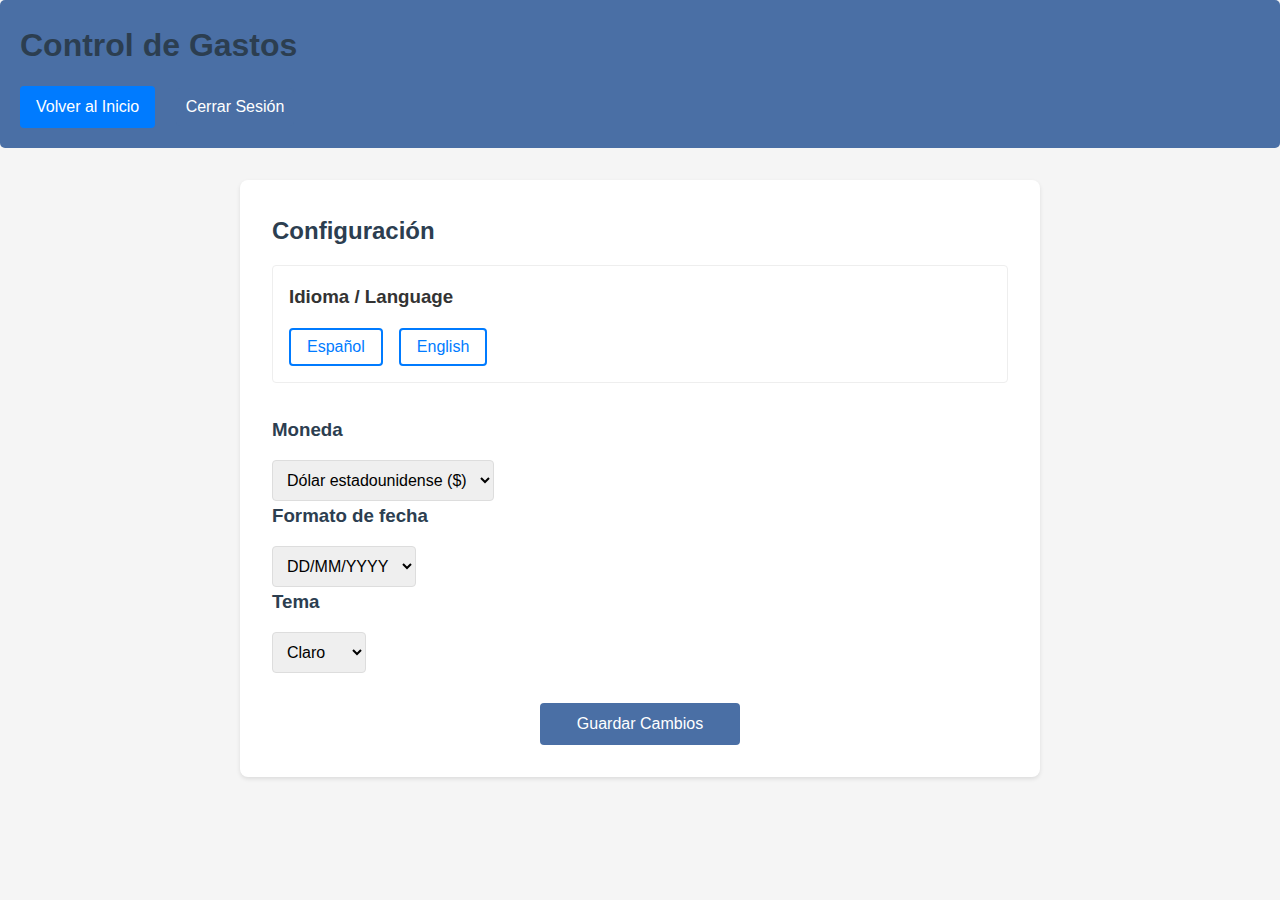
<file: config.html>
<!DOCTYPE html>
<html lang="es">
<head>
    <meta charset="UTF-8">
    <meta name="viewport" content="width=device-width, initial-scale=1.0">
    <title data-translate="configTitle">Configuración</title>
    <link rel="stylesheet" href="styles.css">
</head>
<body>
    <header>
        <nav>
            <h1 data-translate="appTitle">Control de Gastos</h1>
            <div class="menu">
                <a href="app.html" class="btn-volver" data-translate="backToHome">Volver al Inicio</a>
                <button id="btnCerrarSesion" data-translate="logoutBtn">Cerrar Sesión</button>
            </div>
        </nav>
    </header>

    <main>
        <section class="seccion-configuracion">
            <h2 data-translate="configTitle">Configuración</h2>
            
            <div class="config-group">
                <h3 data-translate="languageTitle">Idioma / Language</h3>
                <div class="language-buttons">
                    <button onclick="changeLanguage('es')" class="lang-btn">Español</button>
                    <button onclick="changeLanguage('en')" class="lang-btn">English</button>
                </div>
            </div>

            <div class="config-item">
                <h3>Moneda</h3>
                <select id="moneda-select">
                    <option value="USD">Dólar estadounidense ($)</option>
                    <option value="EUR">Euro (€)</option>
                    <option value="MXN">Peso mexicano ($)</option>
                    <option value="COP">Peso colombiano ($)</option>
                    <option value="ARS">Peso argentino ($)</option>
                    <option value="CLP">Peso chileno ($)</option>
                    <option value="PEN">Sol peruano (S/)</option>
                    <option value="BRL">Real brasileño (R$)</option>
                    <option value="GBP">Libra esterlina (£)</option>
                    <option value="JPY">Yen japonés (¥)</option>
                    <option value="DOP">Peso dominicano (RD$)</option>
                </select>
            </div>

            <div class="config-item">
                <h3>Formato de fecha</h3>
                <select id="formato-fecha-select">
                    <option value="DD/MM/YYYY">DD/MM/YYYY</option>
                    <option value="MM/DD/YYYY">MM/DD/YYYY</option>
                    <option value="YYYY-MM-DD">YYYY-MM-DD</option>
                </select>
            </div>

            <div class="config-item">
                <h3>Tema</h3>
                <select id="tema-select">
                    <option value="claro">Claro</option>
                    <option value="oscuro">Oscuro</option>
                    <option value="azul">Azul</option>
                </select>
            </div>

            <div class="config-actions">
                <button id="guardar-config" class="btn-principal">Guardar Cambios</button>
            </div>
        </section>
    </main>

    <script src="translations.js"></script>
    <script src="firebase-config.js"></script>
    <script src="auth.js"></script>
    <script src="theme.js"></script>
    <script>
        // Cargar el idioma guardado al iniciar
        document.addEventListener('DOMContentLoaded', () => {
            const savedLanguage = localStorage.getItem('language') || 'es';
            changeLanguage(savedLanguage);
            
            // Cargar el tema guardado
            const temaGuardado = localStorage.getItem('tema') || 'claro';
            const temaSelect = document.getElementById('tema-select');
            if (temaSelect) {
                temaSelect.value = temaGuardado;
                
                // Añadir evento para cambiar el tema al seleccionar una opción
                temaSelect.addEventListener('change', () => {
                    const nuevoTema = temaSelect.value;
                    aplicarTema(nuevoTema);
                    localStorage.setItem('tema', nuevoTema);
                });
            }
        });
    </script>
</body>
</html>
</file>
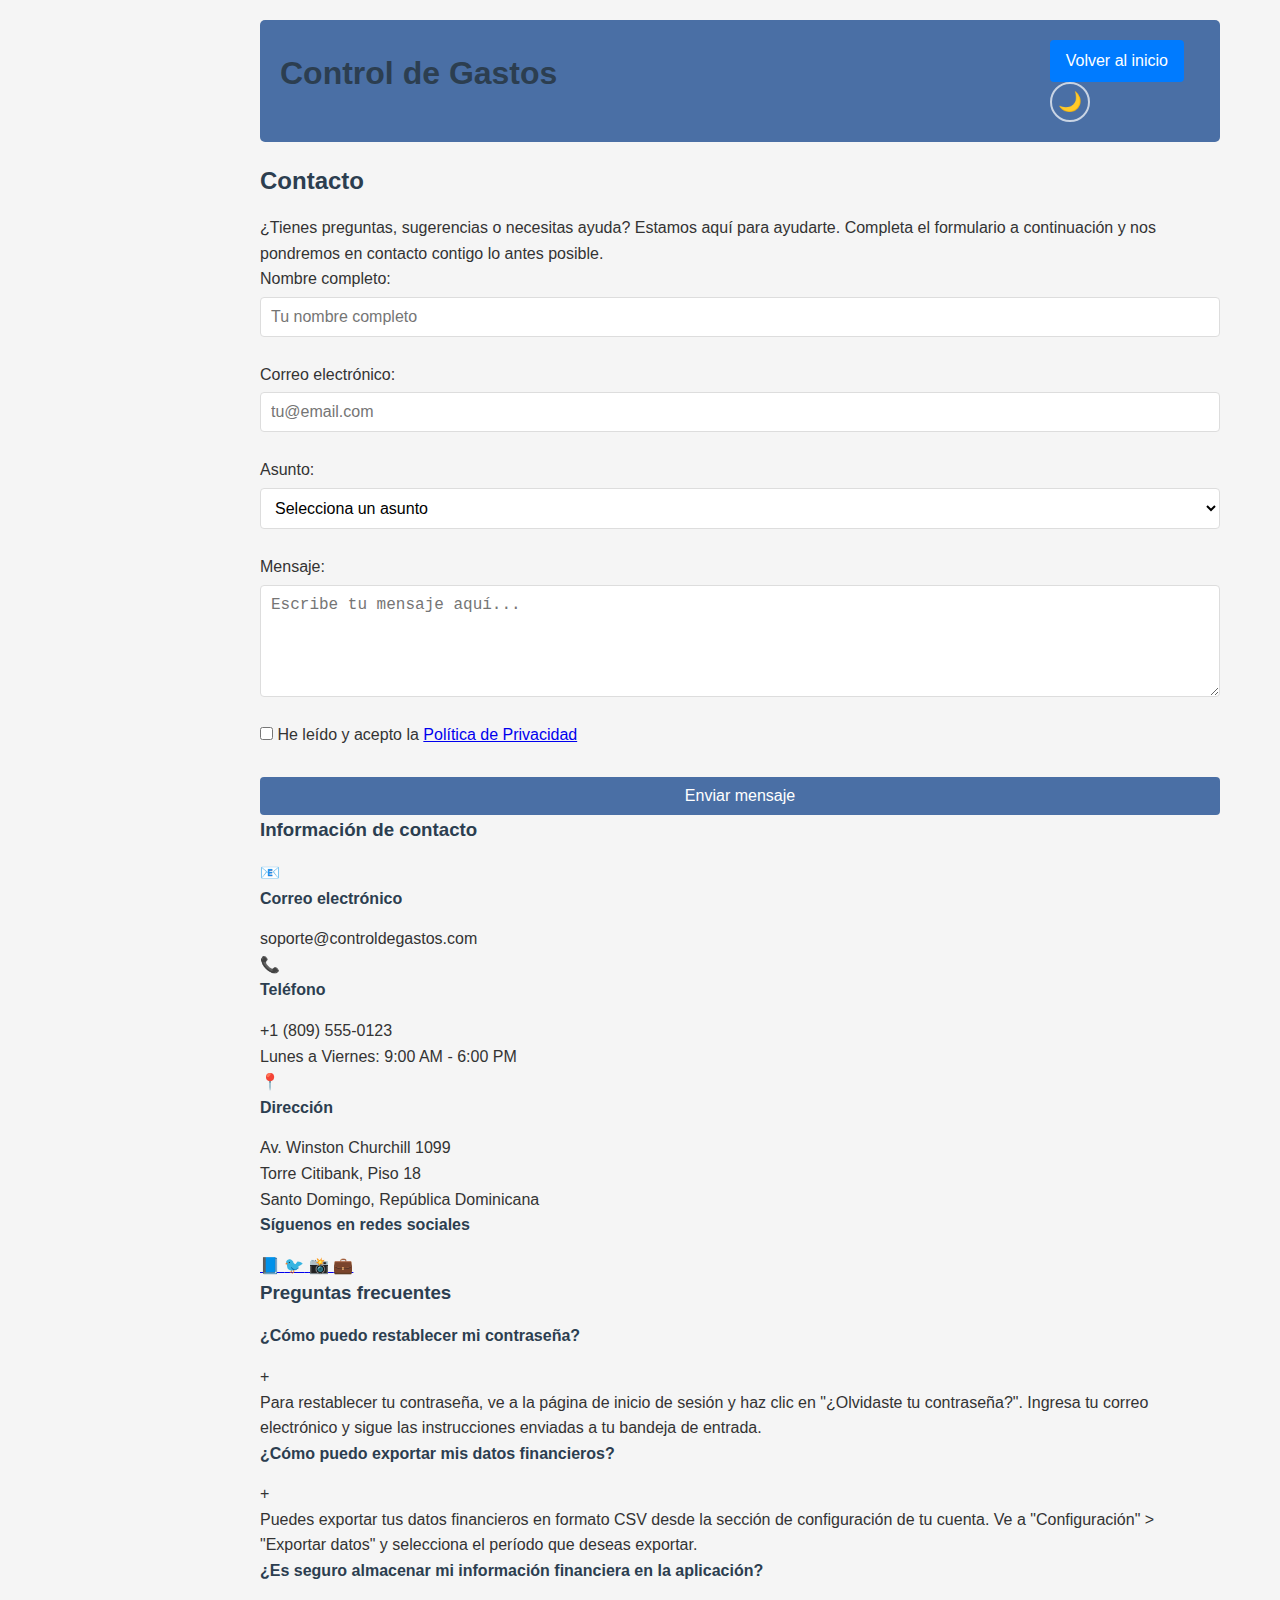
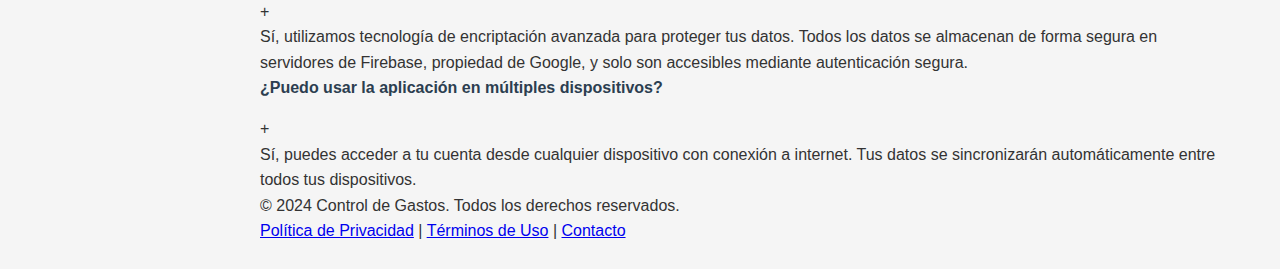
<file: contact.html>
<!DOCTYPE html>
<html lang="es">
<head>
    <meta charset="UTF-8">
    <meta name="viewport" content="width=device-width, initial-scale=1.0">
    
    <!-- Metadatos para SEO -->
    <title>Contacto - Control de Gastos</title>
    <meta name="description" content="Página de contacto de Control de Gastos. Ponte en contacto con nuestro equipo para consultas, sugerencias o soporte técnico.">
    <meta name="keywords" content="contacto, control de gastos, soporte, ayuda, consultas, sugerencias">
    <meta name="author" content="Control de Gastos">
    <meta name="robots" content="index, follow">
    
    <!-- Metadatos para redes sociales (Open Graph) -->
    <meta property="og:title" content="Contacto - Control de Gastos">
    <meta property="og:description" content="Página de contacto de Control de Gastos. Ponte en contacto con nuestro equipo para consultas, sugerencias o soporte técnico.">
    <meta property="og:image" content="https://tudominio.com/images/control-gastos-preview.jpg">
    <meta property="og:url" content="https://tudominio.com/contact.html">
    <meta property="og:type" content="website">
    
    <!-- Favicon -->
    <link rel="icon" href="favicon.ico" type="image/x-icon">
    <link rel="apple-touch-icon" href="apple-touch-icon.png">
    
    <!-- Canonical URL -->
    <link rel="canonical" href="https://tudominio.com/contact.html">
    
    <!-- Estilos -->
    <link rel="stylesheet" href="styles.css">
    
    <!-- Schema.org markup para Google -->
    <script type="application/ld+json">
    {
      "@context": "https://schema.org",
      "@type": "ContactPage",
      "name": "Contacto - Control de Gastos",
      "description": "Página de contacto de Control de Gastos. Ponte en contacto con nuestro equipo para consultas, sugerencias o soporte técnico.",
      "url": "https://tudominio.com/contact.html",
      "contactPoint": {
        "@type": "ContactPoint",
        "telephone": "+1-809-555-0123",
        "contactType": "customer service",
        "email": "soporte@controldegastos.com",
        "areaServed": "DO",
        "availableLanguage": ["Spanish", "English"]
      }
    }
    </script>
</head>
<body>
    <div class="container">
        <header>
            <h1>Control de Gastos</h1>
            <nav class="main-nav">
                <a href="index.html" class="btn-volver">Volver al inicio</a>
                <button id="btn-cambio-tema" class="btn-tema" title="Cambiar tema">
                    <span class="icono-tema">🌙</span>
                </button>
            </nav>
        </header>
        
        <main class="contenido-contacto">
            <h2>Contacto</h2>
            <p class="descripcion-contacto">¿Tienes preguntas, sugerencias o necesitas ayuda? Estamos aquí para ayudarte. Completa el formulario a continuación y nos pondremos en contacto contigo lo antes posible.</p>
            
            <div class="contacto-container">
                <div class="formulario-contacto">
                    <form id="form-contacto">
                        <div class="input-group">
                            <label for="nombre">Nombre completo:</label>
                            <input type="text" id="nombre" name="nombre" placeholder="Tu nombre completo" required>
                        </div>
                        
                        <div class="input-group">
                            <label for="email">Correo electrónico:</label>
                            <input type="email" id="email" name="email" placeholder="tu@email.com" required>
                        </div>
                        
                        <div class="input-group">
                            <label for="asunto">Asunto:</label>
                            <select id="asunto" name="asunto" required>
                                <option value="">Selecciona un asunto</option>
                                <option value="consulta">Consulta general</option>
                                <option value="soporte">Soporte técnico</option>
                                <option value="sugerencia">Sugerencia</option>
                                <option value="reporte">Reporte de error</option>
                                <option value="privacidad">Política de privacidad</option>
                                <option value="legal">Asuntos legales</option>
                                <option value="otro">Otro</option>
                            </select>
                        </div>
                        
                        <div class="input-group">
                            <label for="mensaje">Mensaje:</label>
                            <textarea id="mensaje" name="mensaje" placeholder="Escribe tu mensaje aquí..." rows="5" required></textarea>
                        </div>
                        
                        <div class="input-group">
                            <label class="checkbox-container">
                                <input type="checkbox" id="privacidad" name="privacidad" required>
                                <span class="checkmark"></span>
                                He leído y acepto la <a href="privacy.html">Política de Privacidad</a>
                            </label>
                        </div>
                        
                        <button type="submit" class="btn-enviar">Enviar mensaje</button>
                    </form>
                </div>
                
                <div class="informacion-contacto">
                    <h3>Información de contacto</h3>
                    <div class="info-item">
                        <span class="icono">📧</span>
                        <div>
                            <h4>Correo electrónico</h4>
                            <p>soporte@controldegastos.com</p>
                        </div>
                    </div>
                    
                    <div class="info-item">
                        <span class="icono">📞</span>
                        <div>
                            <h4>Teléfono</h4>
                            <p>+1 (809) 555-0123</p>
                            <p class="horario">Lunes a Viernes: 9:00 AM - 6:00 PM</p>
                        </div>
                    </div>
                    
                    <div class="info-item">
                        <span class="icono">📍</span>
                        <div>
                            <h4>Dirección</h4>
                            <p>Av. Winston Churchill 1099</p>
                            <p>Torre Citibank, Piso 18</p>
                            <p>Santo Domingo, República Dominicana</p>
                        </div>
                    </div>
                    
                    <div class="redes-sociales">
                        <h4>Síguenos en redes sociales</h4>
                        <div class="iconos-redes">
                            <a href="https://facebook.com/controldegastos" target="_blank" rel="noopener noreferrer" title="Facebook">
                                <span class="icono-redes">📘</span>
                            </a>
                            <a href="https://twitter.com/controldegastos" target="_blank" rel="noopener noreferrer" title="Twitter">
                                <span class="icono-redes">🐦</span>
                            </a>
                            <a href="https://instagram.com/controldegastos" target="_blank" rel="noopener noreferrer" title="Instagram">
                                <span class="icono-redes">📸</span>
                            </a>
                            <a href="https://linkedin.com/company/controldegastos" target="_blank" rel="noopener noreferrer" title="LinkedIn">
                                <span class="icono-redes">💼</span>
                            </a>
                        </div>
                    </div>
                </div>
            </div>
            
            <div class="preguntas-frecuentes">
                <h3>Preguntas frecuentes</h3>
                <div class="acordeon">
                    <div class="acordeon-item">
                        <div class="acordeon-header">
                            <h4>¿Cómo puedo restablecer mi contraseña?</h4>
                            <span class="icono-acordeon">+</span>
                        </div>
                        <div class="acordeon-contenido">
                            <p>Para restablecer tu contraseña, ve a la página de inicio de sesión y haz clic en "¿Olvidaste tu contraseña?". Ingresa tu correo electrónico y sigue las instrucciones enviadas a tu bandeja de entrada.</p>
                        </div>
                    </div>
                    
                    <div class="acordeon-item">
                        <div class="acordeon-header">
                            <h4>¿Cómo puedo exportar mis datos financieros?</h4>
                            <span class="icono-acordeon">+</span>
                        </div>
                        <div class="acordeon-contenido">
                            <p>Puedes exportar tus datos financieros en formato CSV desde la sección de configuración de tu cuenta. Ve a "Configuración" > "Exportar datos" y selecciona el período que deseas exportar.</p>
                        </div>
                    </div>
                    
                    <div class="acordeon-item">
                        <div class="acordeon-header">
                            <h4>¿Es seguro almacenar mi información financiera en la aplicación?</h4>
                            <span class="icono-acordeon">+</span>
                        </div>
                        <div class="acordeon-contenido">
                            <p>Sí, utilizamos tecnología de encriptación avanzada para proteger tus datos. Todos los datos se almacenan de forma segura en servidores de Firebase, propiedad de Google, y solo son accesibles mediante autenticación segura.</p>
                        </div>
                    </div>
                    
                    <div class="acordeon-item">
                        <div class="acordeon-header">
                            <h4>¿Puedo usar la aplicación en múltiples dispositivos?</h4>
                            <span class="icono-acordeon">+</span>
                        </div>
                        <div class="acordeon-contenido">
                            <p>Sí, puedes acceder a tu cuenta desde cualquier dispositivo con conexión a internet. Tus datos se sincronizarán automáticamente entre todos tus dispositivos.</p>
                        </div>
                    </div>
                </div>
            </div>
        </main>
        
        <footer>
            <p>&copy; 2024 Control de Gastos. Todos los derechos reservados.</p>
            <nav class="footer-nav">
                <a href="privacy.html">Política de Privacidad</a> | 
                <a href="terms.html">Términos de Uso</a> | 
                <a href="contact.html">Contacto</a>
            </nav>
        </footer>
    </div>

    <!-- Scripts -->
    <script src="theme.js"></script>
    <script>
        // Script para el acordeón de preguntas frecuentes
        document.addEventListener('DOMContentLoaded', function() {
            const acordeonItems = document.querySelectorAll('.acordeon-item');
            
            acordeonItems.forEach(item => {
                const header = item.querySelector('.acordeon-header');
                
                header.addEventListener('click', () => {
                    const contenido = item.querySelector('.acordeon-contenido');
                    const icono = item.querySelector('.icono-acordeon');
                    
                    // Cerrar todos los demás elementos
                    acordeonItems.forEach(otherItem => {
                        if (otherItem !== item) {
                            otherItem.querySelector('.acordeon-contenido').style.display = 'none';
                            otherItem.querySelector('.icono-acordeon').textContent = '+';
                        }
                    });
                    
                    // Alternar el elemento actual
                    if (contenido.style.display === 'block') {
                        contenido.style.display = 'none';
                        icono.textContent = '+';
                    } else {
                        contenido.style.display = 'block';
                        icono.textContent = '-';
                    }
                });
            });
            
            // Manejar el envío del formulario de contacto
            const formContacto = document.getElementById('form-contacto');
            if (formContacto) {
                formContacto.addEventListener('submit', function(e) {
                    e.preventDefault();
                    
                    // Aquí iría el código para enviar el formulario
                    // Por ahora, solo mostraremos un mensaje de éxito
                    alert('¡Gracias por tu mensaje! Nos pondremos en contacto contigo pronto.');
                    formContacto.reset();
                });
            }
        });
    </script>
</body>
</html>
</file>
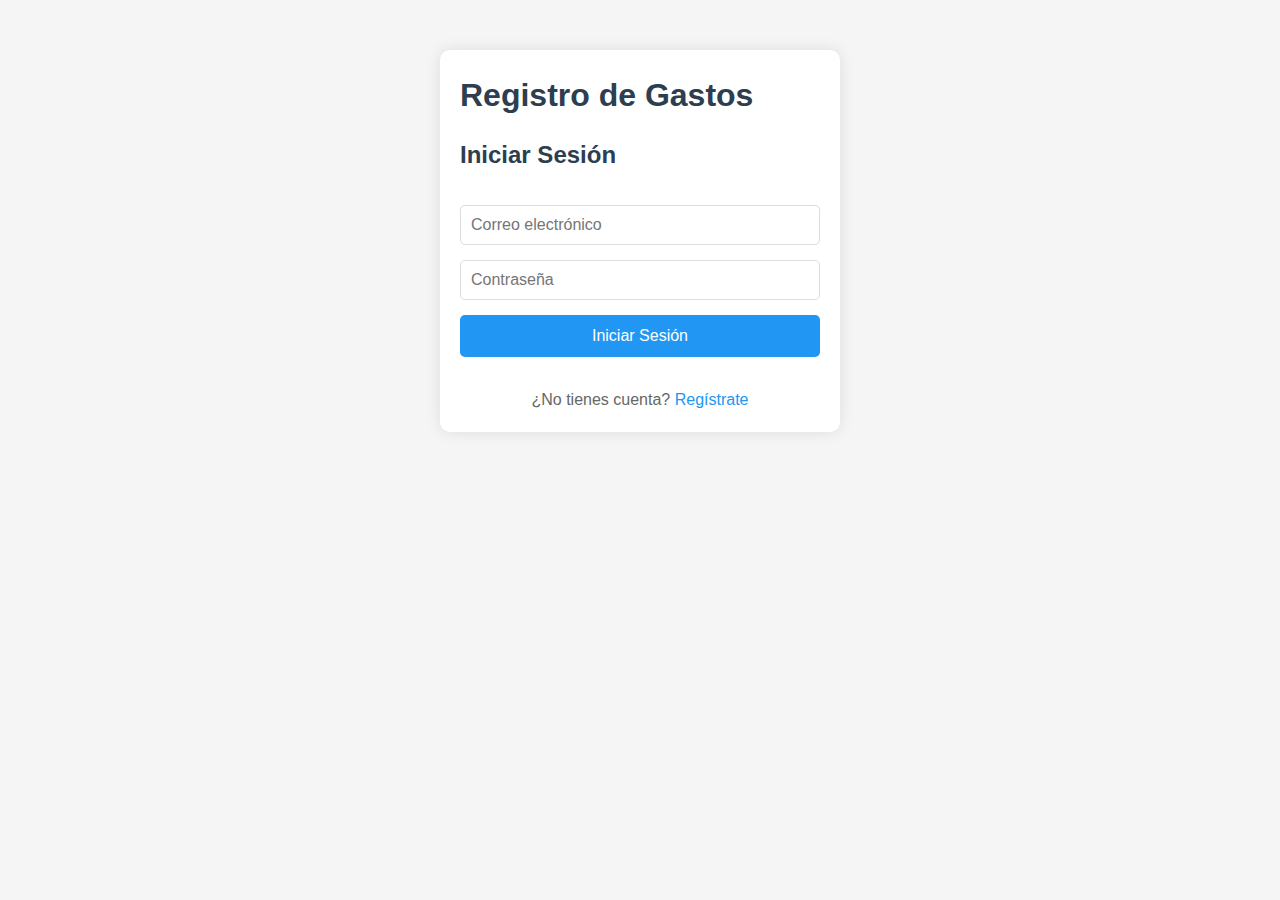
<file: login.html>
<!DOCTYPE html>
<html lang="es">
<head>
    <meta charset="UTF-8">
    <meta name="viewport" content="width=device-width, initial-scale=1.0">
    <title>Login - Registro de Gastos</title>
    <link rel="stylesheet" href="styles.css">
    <style>
        .auth-container {
            max-width: 400px;
            margin: 50px auto;
            padding: 20px;
            background-color: #fff;
            border-radius: 10px;
            box-shadow: 0 0 15px rgba(0, 0, 0, 0.1);
        }

        .auth-form {
            display: flex;
            flex-direction: column;
            gap: 15px;
        }

        .auth-form input {
            padding: 10px;
            border: 1px solid #ddd;
            border-radius: 5px;
            font-size: 1rem;
        }

        .auth-form button {
            padding: 12px;
            background-color: #2196F3;
            color: white;
            border: none;
            border-radius: 5px;
            cursor: pointer;
            font-size: 1rem;
        }

        .auth-form button:hover {
            background-color: #1976D2;
        }

        .toggle-form {
            text-align: center;
            margin-top: 15px;
            color: #666;
        }

        .toggle-form a {
            color: #2196F3;
            text-decoration: none;
            cursor: pointer;
        }

        .toggle-form a:hover {
            text-decoration: underline;
        }

        .error-message {
            color: #f44336;
            text-align: center;
            margin-top: 10px;
            display: none;
        }
    </style>
</head>
<body>
    <div class="auth-container">
        <h1>Registro de Gastos</h1>
        
        <!-- Formulario de Login -->
        <form id="login-form" class="auth-form">
            <h2>Iniciar Sesión</h2>
            <input type="email" id="login-email" placeholder="Correo electrónico" required>
            <input type="password" id="login-password" placeholder="Contraseña" required>
            <button type="submit">Iniciar Sesión</button>
            <div id="login-error" class="error-message"></div>
            <div class="toggle-form">
                ¿No tienes cuenta? <a onclick="toggleForms()">Regístrate</a>
            </div>
        </form>

        <!-- Formulario de Registro -->
        <form id="register-form" class="auth-form" style="display: none;">
            <h2>Registro</h2>
            <input type="text" id="register-name" placeholder="Nombre completo" required>
            <input type="email" id="register-email" placeholder="Correo electrónico" required>
            <input type="password" id="register-password" placeholder="Contraseña" required>
            <input type="password" id="register-confirm-password" placeholder="Confirmar contraseña" required>
            <button type="submit">Registrarse</button>
            <div id="register-error" class="error-message"></div>
            <div class="toggle-form">
                ¿Ya tienes cuenta? <a onclick="toggleForms()">Inicia sesión</a>
            </div>
        </form>
    </div>

    <script>
        // Función para alternar entre formularios
        function toggleForms() {
            const loginForm = document.getElementById('login-form');
            const registerForm = document.getElementById('register-form');
            
            if (loginForm.style.display === 'none') {
                loginForm.style.display = 'flex';
                registerForm.style.display = 'none';
            } else {
                loginForm.style.display = 'none';
                registerForm.style.display = 'flex';
            }
        }

        // Manejar el registro
        document.getElementById('register-form').addEventListener('submit', function(e) {
            e.preventDefault();
            
            const name = document.getElementById('register-name').value;
            const email = document.getElementById('register-email').value;
            const password = document.getElementById('register-password').value;
            const confirmPassword = document.getElementById('register-confirm-password').value;
            const errorDiv = document.getElementById('register-error');

            // Validaciones
            if (password !== confirmPassword) {
                errorDiv.textContent = 'Las contraseñas no coinciden';
                errorDiv.style.display = 'block';
                return;
            }

            // Obtener usuarios existentes
            const users = JSON.parse(localStorage.getItem('users')) || [];

            // Verificar si el email ya existe
            if (users.some(user => user.email === email)) {
                errorDiv.textContent = 'Este correo electrónico ya está registrado';
                errorDiv.style.display = 'block';
                return;
            }

            // Crear nuevo usuario
            const newUser = {
                name,
                email,
                password,
                sueldo: 0,
                gastosFijos: [],
                gastos: []
            };

            // Guardar usuario
            users.push(newUser);
            localStorage.setItem('users', JSON.stringify(users));

            // Guardar usuario actual
            localStorage.setItem('currentUser', JSON.stringify(newUser));

            // Redirigir a la página principal
            window.location.href = 'index.html';
        });

        // Manejar el login
        document.getElementById('login-form').addEventListener('submit', function(e) {
            e.preventDefault();
            
            const email = document.getElementById('login-email').value;
            const password = document.getElementById('login-password').value;
            const errorDiv = document.getElementById('login-error');

            // Obtener usuarios
            const users = JSON.parse(localStorage.getItem('users')) || [];

            // Buscar usuario
            const user = users.find(u => u.email === email && u.password === password);

            if (!user) {
                errorDiv.textContent = 'Correo electrónico o contraseña incorrectos';
                errorDiv.style.display = 'block';
                return;
            }

            // Guardar usuario actual
            localStorage.setItem('currentUser', JSON.stringify(user));

            // Redirigir a la página principal
            window.location.href = 'index.html';
        });
    </script>
</body>
</html>
</file>
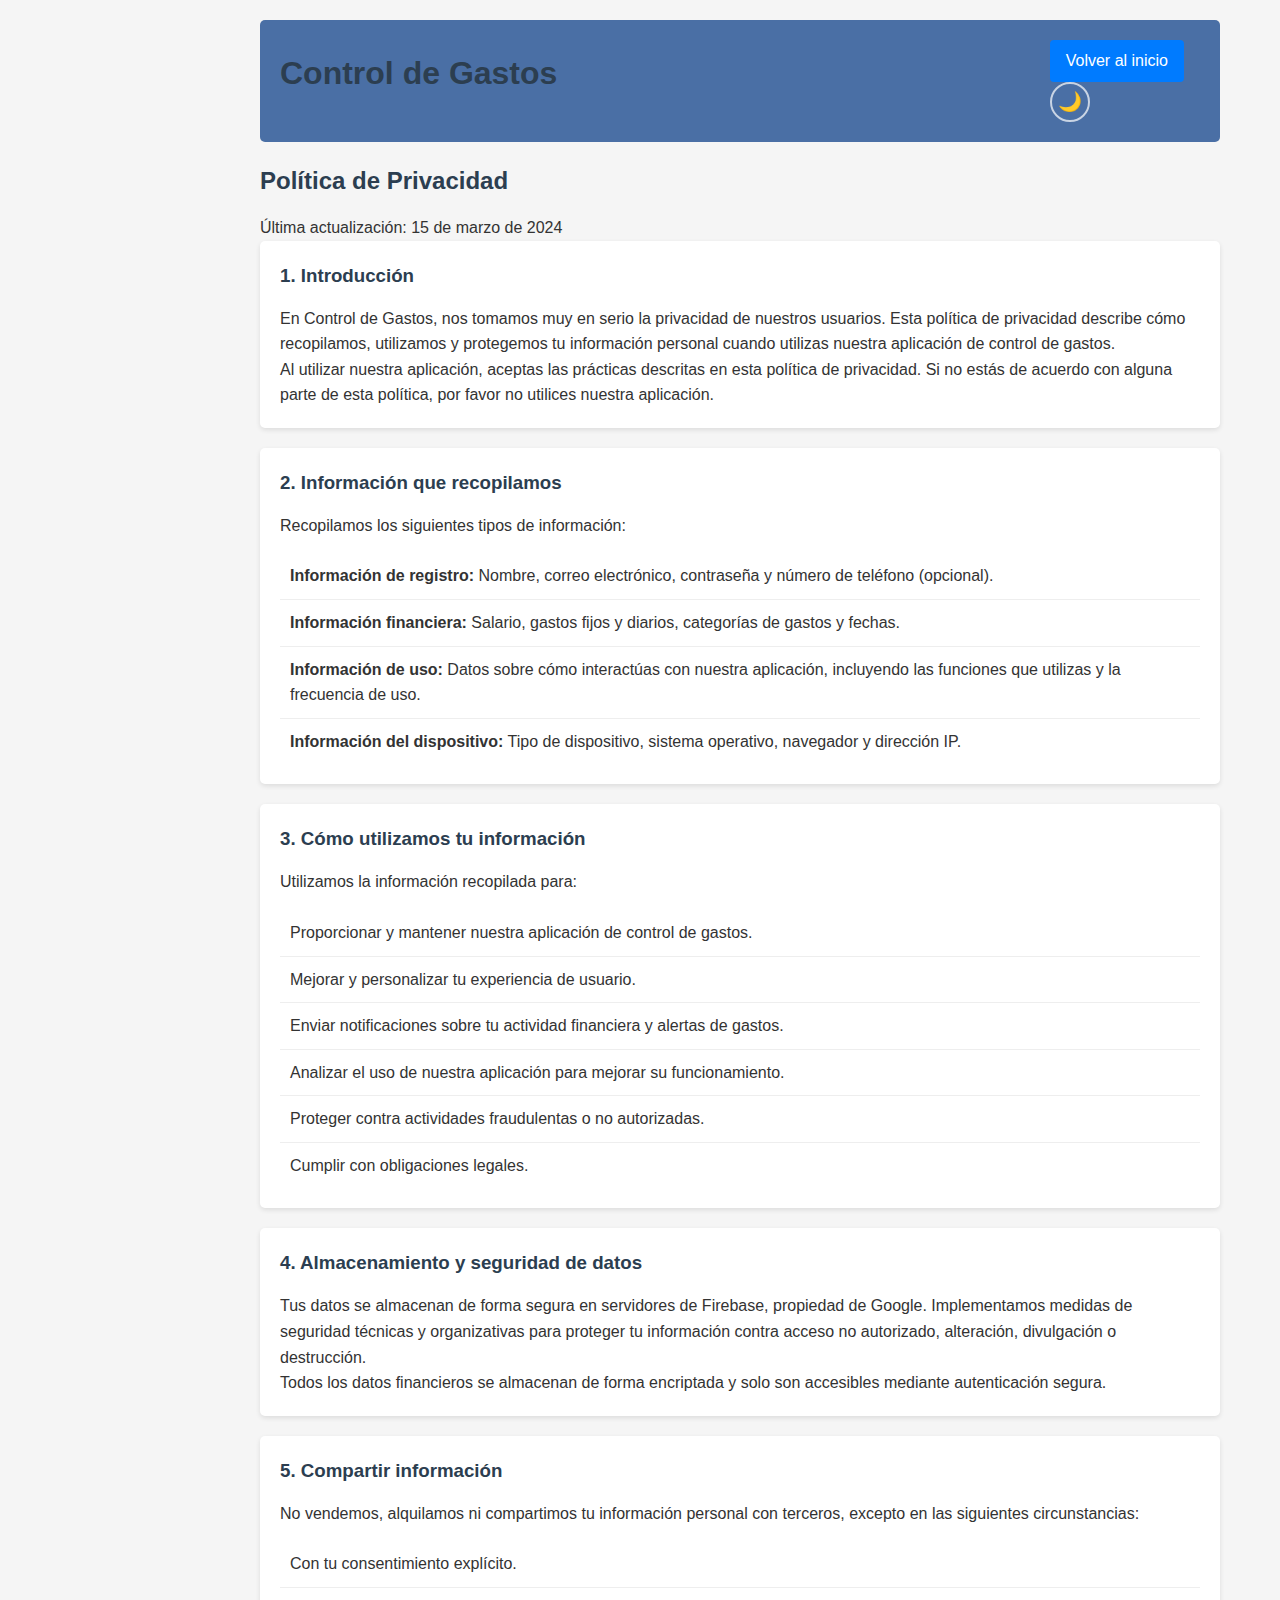
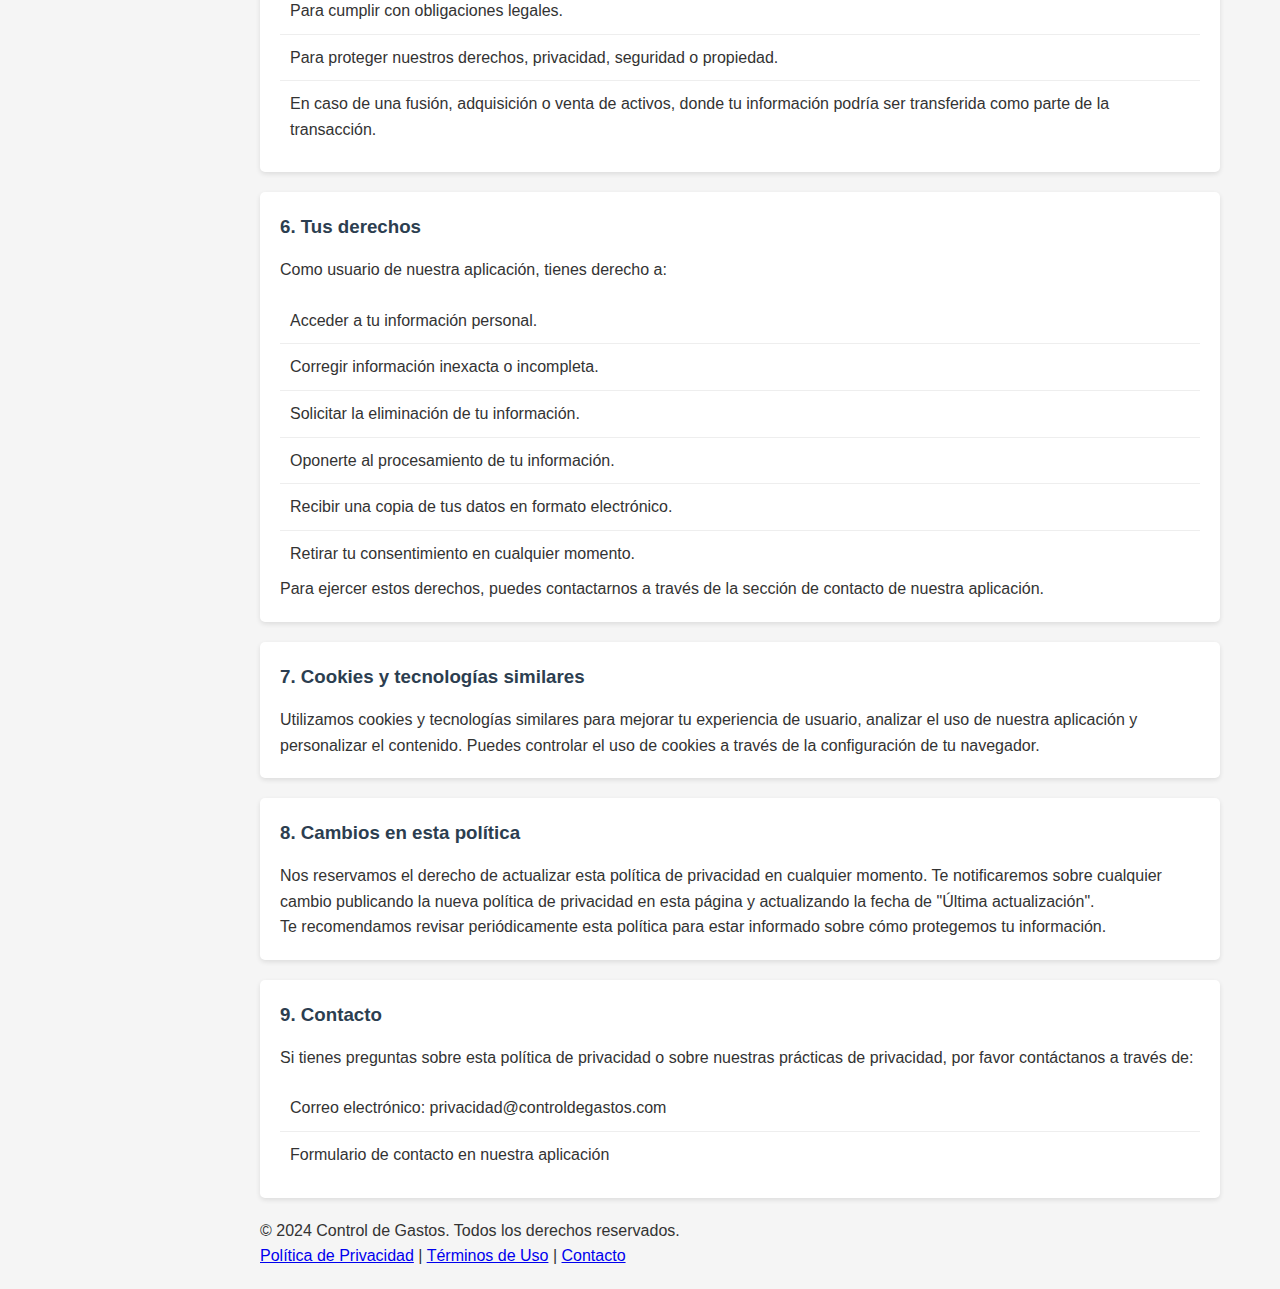
<file: privacy.html>
<!DOCTYPE html>
<html lang="es">
<head>
    <meta charset="UTF-8">
    <meta name="viewport" content="width=device-width, initial-scale=1.0">
    
    <!-- Metadatos para SEO -->
    <title>Política de Privacidad - Control de Gastos</title>
    <meta name="description" content="Política de privacidad de Control de Gastos. Información sobre cómo recopilamos, utilizamos y protegemos tus datos personales.">
    <meta name="keywords" content="política de privacidad, control de gastos, privacidad, datos personales, protección de datos">
    <meta name="author" content="Control de Gastos">
    <meta name="robots" content="index, follow">
    
    <!-- Metadatos para redes sociales (Open Graph) -->
    <meta property="og:title" content="Política de Privacidad - Control de Gastos">
    <meta property="og:description" content="Política de privacidad de Control de Gastos. Información sobre cómo recopilamos, utilizamos y protegemos tus datos personales.">
    <meta property="og:image" content="https://tudominio.com/images/control-gastos-preview.jpg">
    <meta property="og:url" content="https://tudominio.com/privacy.html">
    <meta property="og:type" content="website">
    
    <!-- Favicon -->
    <link rel="icon" href="favicon.ico" type="image/x-icon">
    <link rel="apple-touch-icon" href="apple-touch-icon.png">
    
    <!-- Canonical URL -->
    <link rel="canonical" href="https://tudominio.com/privacy.html">
    
    <!-- Estilos -->
    <link rel="stylesheet" href="styles.css">
    
    <!-- Schema.org markup para Google -->
    <script type="application/ld+json">
    {
      "@context": "https://schema.org",
      "@type": "WebPage",
      "name": "Política de Privacidad - Control de Gastos",
      "description": "Política de privacidad de Control de Gastos. Información sobre cómo recopilamos, utilizamos y protegemos tus datos personales.",
      "url": "https://tudominio.com/privacy.html"
    }
    </script>
</head>
<body>
    <div class="container">
        <header>
            <h1>Control de Gastos</h1>
            <nav class="main-nav">
                <a href="index.html" class="btn-volver">Volver al inicio</a>
                <button id="btn-cambio-tema" class="btn-tema" title="Cambiar tema">
                    <span class="icono-tema">🌙</span>
                </button>
            </nav>
        </header>
        
        <main class="contenido-legal">
            <h2>Política de Privacidad</h2>
            <p class="fecha-actualizacion">Última actualización: 15 de marzo de 2024</p>
            
            <section>
                <h3>1. Introducción</h3>
                <p>En Control de Gastos, nos tomamos muy en serio la privacidad de nuestros usuarios. Esta política de privacidad describe cómo recopilamos, utilizamos y protegemos tu información personal cuando utilizas nuestra aplicación de control de gastos.</p>
                <p>Al utilizar nuestra aplicación, aceptas las prácticas descritas en esta política de privacidad. Si no estás de acuerdo con alguna parte de esta política, por favor no utilices nuestra aplicación.</p>
            </section>
            
            <section>
                <h3>2. Información que recopilamos</h3>
                <p>Recopilamos los siguientes tipos de información:</p>
                <ul>
                    <li><strong>Información de registro:</strong> Nombre, correo electrónico, contraseña y número de teléfono (opcional).</li>
                    <li><strong>Información financiera:</strong> Salario, gastos fijos y diarios, categorías de gastos y fechas.</li>
                    <li><strong>Información de uso:</strong> Datos sobre cómo interactúas con nuestra aplicación, incluyendo las funciones que utilizas y la frecuencia de uso.</li>
                    <li><strong>Información del dispositivo:</strong> Tipo de dispositivo, sistema operativo, navegador y dirección IP.</li>
                </ul>
            </section>
            
            <section>
                <h3>3. Cómo utilizamos tu información</h3>
                <p>Utilizamos la información recopilada para:</p>
                <ul>
                    <li>Proporcionar y mantener nuestra aplicación de control de gastos.</li>
                    <li>Mejorar y personalizar tu experiencia de usuario.</li>
                    <li>Enviar notificaciones sobre tu actividad financiera y alertas de gastos.</li>
                    <li>Analizar el uso de nuestra aplicación para mejorar su funcionamiento.</li>
                    <li>Proteger contra actividades fraudulentas o no autorizadas.</li>
                    <li>Cumplir con obligaciones legales.</li>
                </ul>
            </section>
            
            <section>
                <h3>4. Almacenamiento y seguridad de datos</h3>
                <p>Tus datos se almacenan de forma segura en servidores de Firebase, propiedad de Google. Implementamos medidas de seguridad técnicas y organizativas para proteger tu información contra acceso no autorizado, alteración, divulgación o destrucción.</p>
                <p>Todos los datos financieros se almacenan de forma encriptada y solo son accesibles mediante autenticación segura.</p>
            </section>
            
            <section>
                <h3>5. Compartir información</h3>
                <p>No vendemos, alquilamos ni compartimos tu información personal con terceros, excepto en las siguientes circunstancias:</p>
                <ul>
                    <li>Con tu consentimiento explícito.</li>
                    <li>Para cumplir con obligaciones legales.</li>
                    <li>Para proteger nuestros derechos, privacidad, seguridad o propiedad.</li>
                    <li>En caso de una fusión, adquisición o venta de activos, donde tu información podría ser transferida como parte de la transacción.</li>
                </ul>
            </section>
            
            <section>
                <h3>6. Tus derechos</h3>
                <p>Como usuario de nuestra aplicación, tienes derecho a:</p>
                <ul>
                    <li>Acceder a tu información personal.</li>
                    <li>Corregir información inexacta o incompleta.</li>
                    <li>Solicitar la eliminación de tu información.</li>
                    <li>Oponerte al procesamiento de tu información.</li>
                    <li>Recibir una copia de tus datos en formato electrónico.</li>
                    <li>Retirar tu consentimiento en cualquier momento.</li>
                </ul>
                <p>Para ejercer estos derechos, puedes contactarnos a través de la sección de contacto de nuestra aplicación.</p>
            </section>
            
            <section>
                <h3>7. Cookies y tecnologías similares</h3>
                <p>Utilizamos cookies y tecnologías similares para mejorar tu experiencia de usuario, analizar el uso de nuestra aplicación y personalizar el contenido. Puedes controlar el uso de cookies a través de la configuración de tu navegador.</p>
            </section>
            
            <section>
                <h3>8. Cambios en esta política</h3>
                <p>Nos reservamos el derecho de actualizar esta política de privacidad en cualquier momento. Te notificaremos sobre cualquier cambio publicando la nueva política de privacidad en esta página y actualizando la fecha de "Última actualización".</p>
                <p>Te recomendamos revisar periódicamente esta política para estar informado sobre cómo protegemos tu información.</p>
            </section>
            
            <section>
                <h3>9. Contacto</h3>
                <p>Si tienes preguntas sobre esta política de privacidad o sobre nuestras prácticas de privacidad, por favor contáctanos a través de:</p>
                <ul>
                    <li>Correo electrónico: privacidad@controldegastos.com</li>
                    <li>Formulario de contacto en nuestra aplicación</li>
                </ul>
            </section>
        </main>
        
        <footer>
            <p>&copy; 2024 Control de Gastos. Todos los derechos reservados.</p>
            <nav class="footer-nav">
                <a href="privacy.html">Política de Privacidad</a> | 
                <a href="terms.html">Términos de Uso</a> | 
                <a href="contact.html">Contacto</a>
            </nav>
        </footer>
    </div>

    <!-- Scripts -->
    <script src="theme.js"></script>
</body>
</html>
</file>
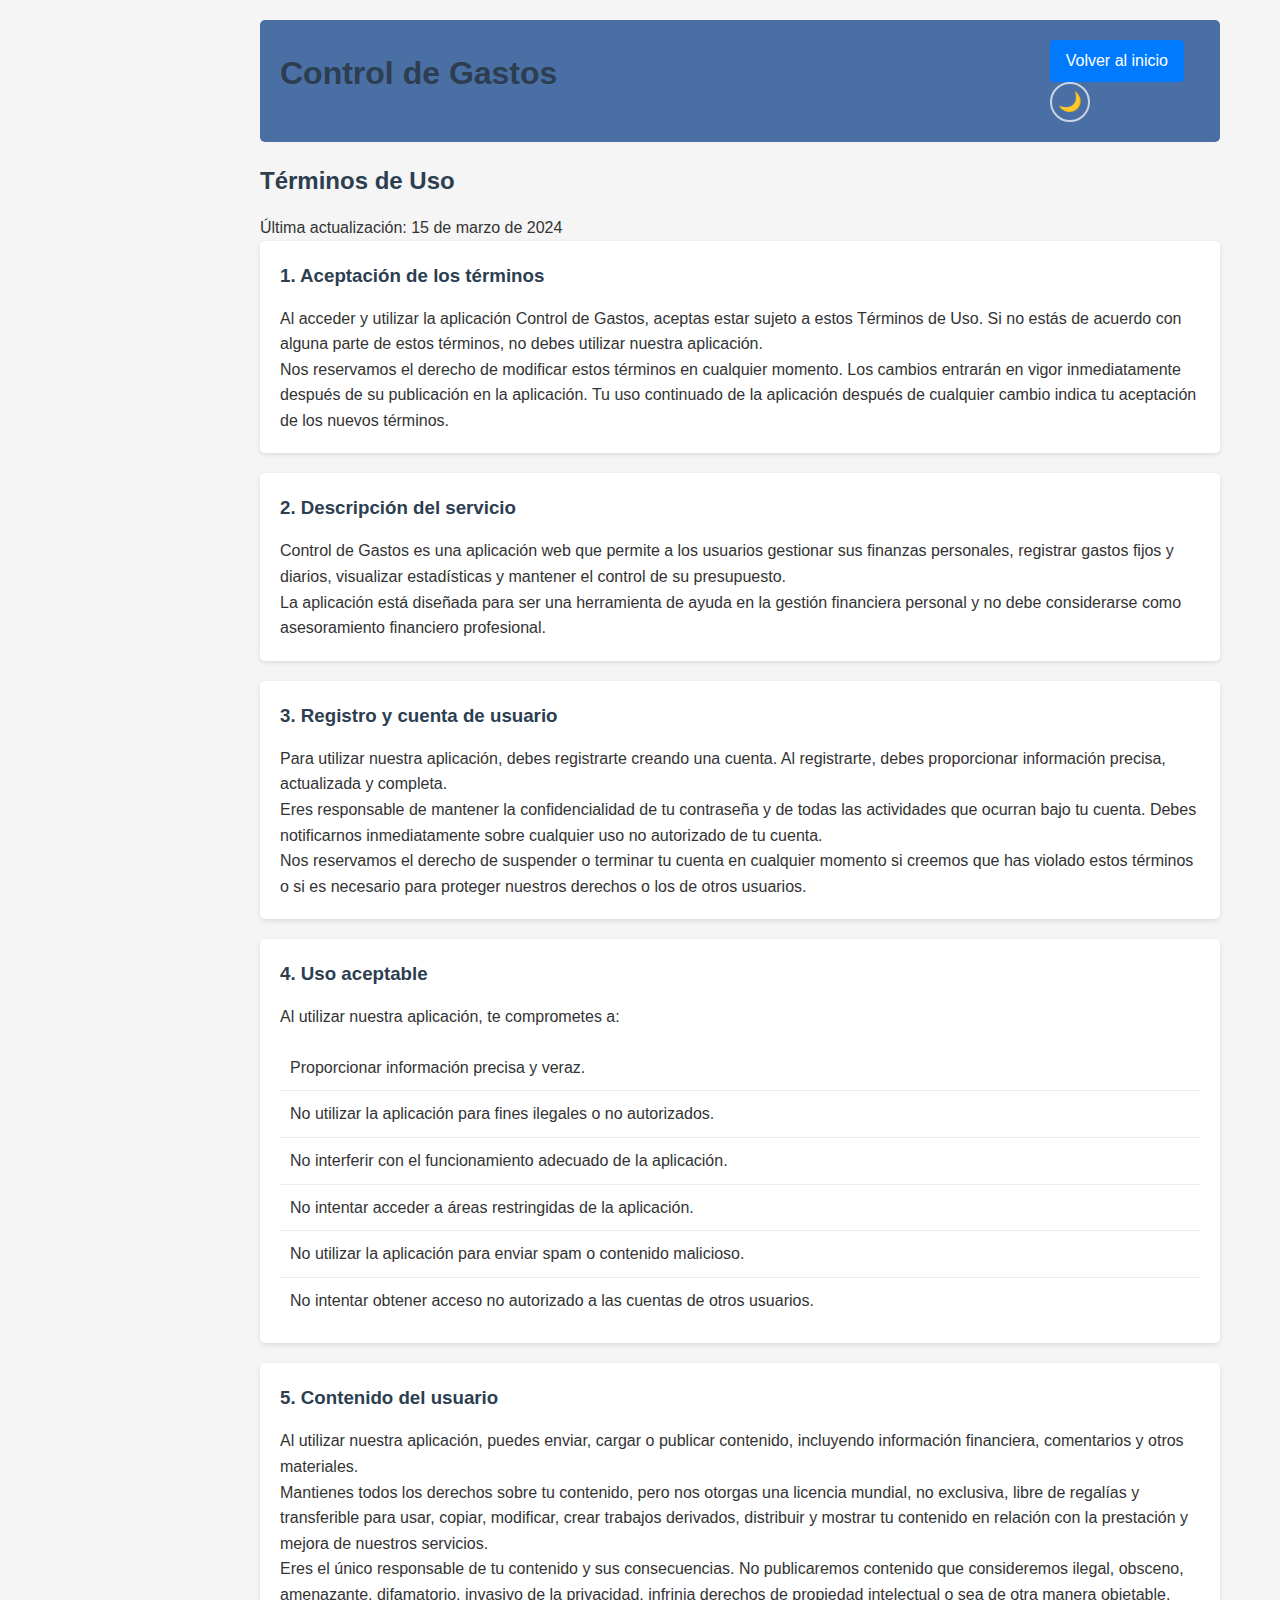
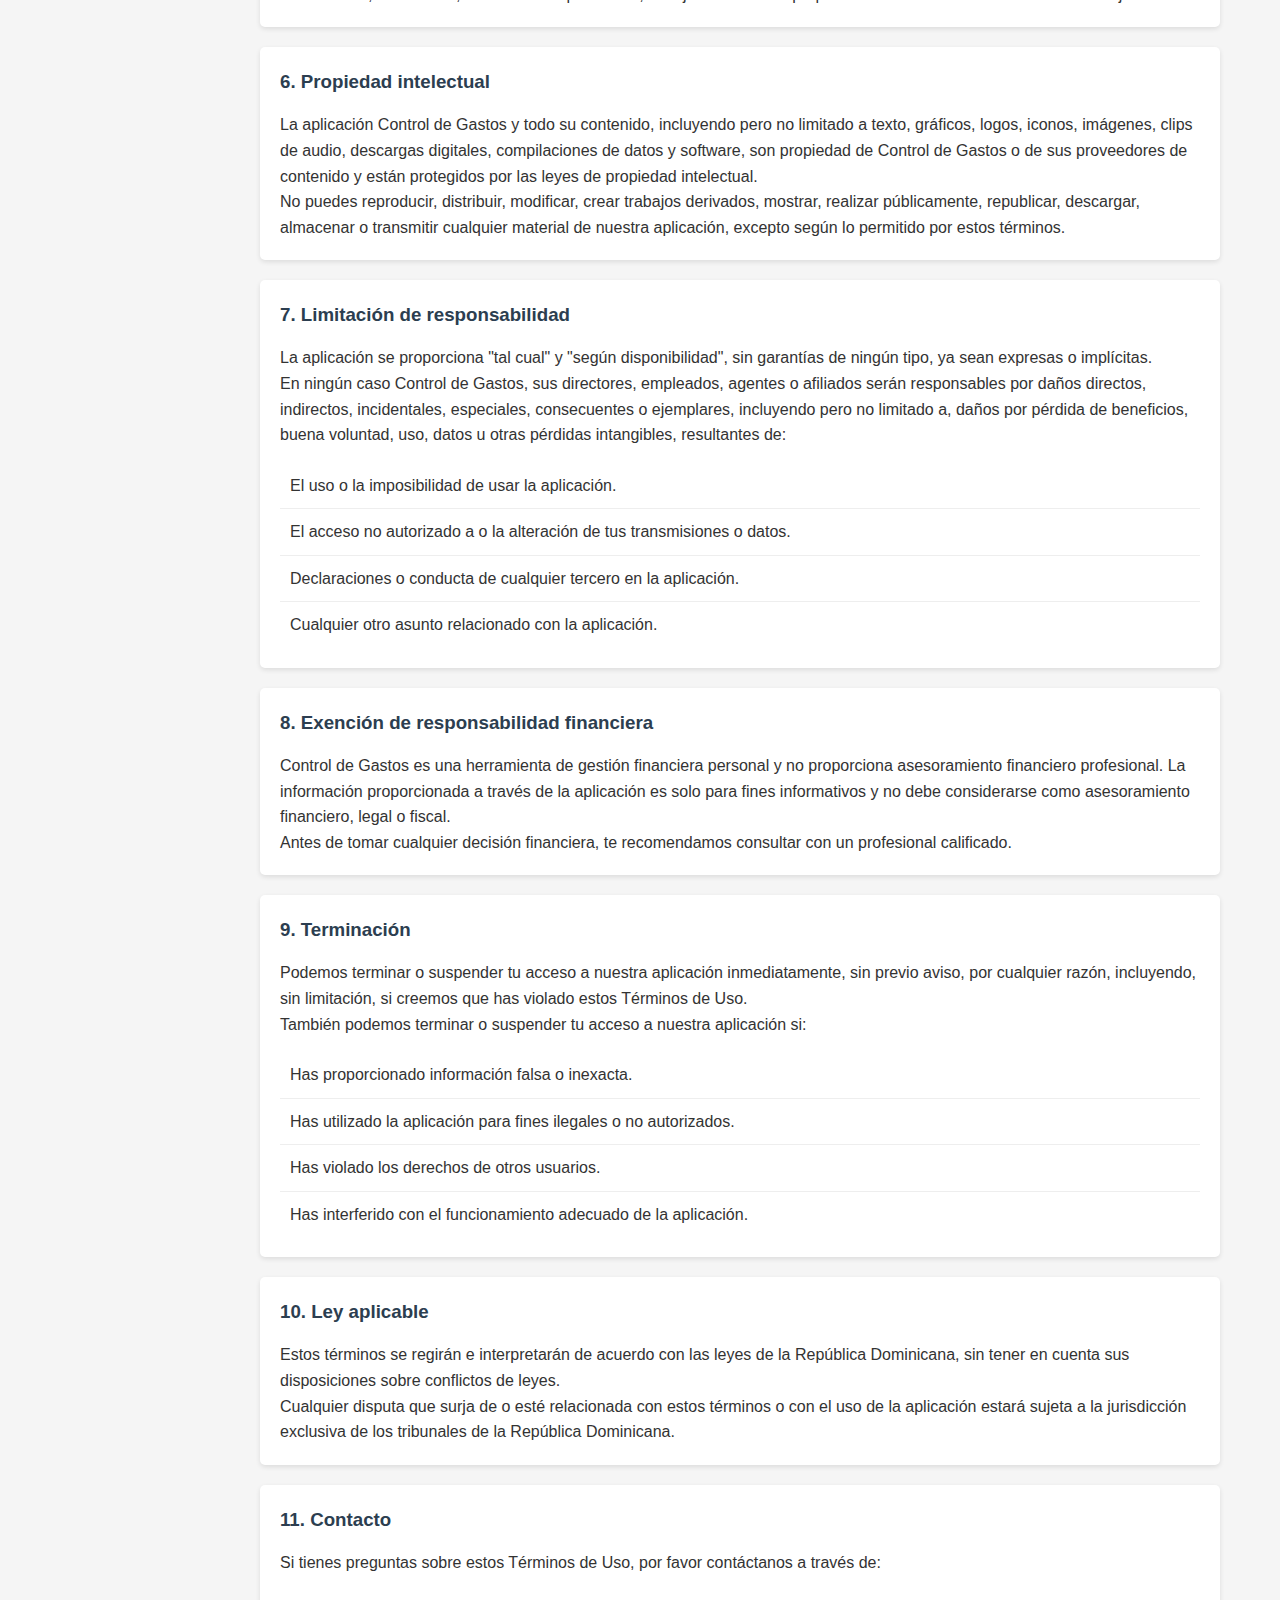
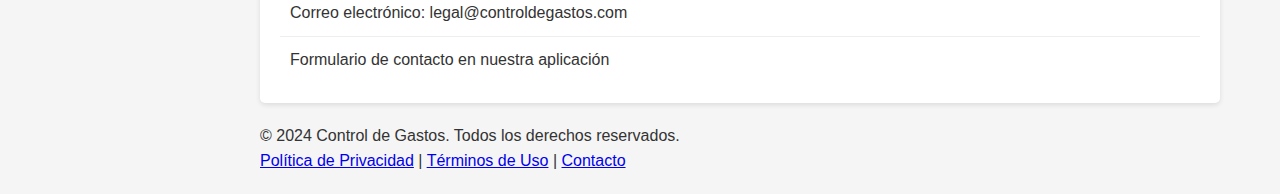
<file: terms.html>
<!DOCTYPE html>
<html lang="es">
<head>
    <meta charset="UTF-8">
    <meta name="viewport" content="width=device-width, initial-scale=1.0">
    
    <!-- Metadatos para SEO -->
    <title>Términos de Uso - Control de Gastos</title>
    <meta name="description" content="Términos de uso de Control de Gastos. Condiciones y reglas para utilizar nuestra aplicación de gestión de finanzas personales.">
    <meta name="keywords" content="términos de uso, control de gastos, condiciones de uso, reglas, finanzas personales">
    <meta name="author" content="Control de Gastos">
    <meta name="robots" content="index, follow">
    
    <!-- Metadatos para redes sociales (Open Graph) -->
    <meta property="og:title" content="Términos de Uso - Control de Gastos">
    <meta property="og:description" content="Términos de uso de Control de Gastos. Condiciones y reglas para utilizar nuestra aplicación de gestión de finanzas personales.">
    <meta property="og:image" content="https://tudominio.com/images/control-gastos-preview.jpg">
    <meta property="og:url" content="https://tudominio.com/terms.html">
    <meta property="og:type" content="website">
    
    <!-- Favicon -->
    <link rel="icon" href="favicon.ico" type="image/x-icon">
    <link rel="apple-touch-icon" href="apple-touch-icon.png">
    
    <!-- Canonical URL -->
    <link rel="canonical" href="https://tudominio.com/terms.html">
    
    <!-- Estilos -->
    <link rel="stylesheet" href="styles.css">
    
    <!-- Schema.org markup para Google -->
    <script type="application/ld+json">
    {
      "@context": "https://schema.org",
      "@type": "WebPage",
      "name": "Términos de Uso - Control de Gastos",
      "description": "Términos de uso de Control de Gastos. Condiciones y reglas para utilizar nuestra aplicación de gestión de finanzas personales.",
      "url": "https://tudominio.com/terms.html"
    }
    </script>
</head>
<body>
    <div class="container">
        <header>
            <h1>Control de Gastos</h1>
            <nav class="main-nav">
                <a href="index.html" class="btn-volver">Volver al inicio</a>
                <button id="btn-cambio-tema" class="btn-tema" title="Cambiar tema">
                    <span class="icono-tema">🌙</span>
                </button>
            </nav>
        </header>
        
        <main class="contenido-legal">
            <h2>Términos de Uso</h2>
            <p class="fecha-actualizacion">Última actualización: 15 de marzo de 2024</p>
            
            <section>
                <h3>1. Aceptación de los términos</h3>
                <p>Al acceder y utilizar la aplicación Control de Gastos, aceptas estar sujeto a estos Términos de Uso. Si no estás de acuerdo con alguna parte de estos términos, no debes utilizar nuestra aplicación.</p>
                <p>Nos reservamos el derecho de modificar estos términos en cualquier momento. Los cambios entrarán en vigor inmediatamente después de su publicación en la aplicación. Tu uso continuado de la aplicación después de cualquier cambio indica tu aceptación de los nuevos términos.</p>
            </section>
            
            <section>
                <h3>2. Descripción del servicio</h3>
                <p>Control de Gastos es una aplicación web que permite a los usuarios gestionar sus finanzas personales, registrar gastos fijos y diarios, visualizar estadísticas y mantener el control de su presupuesto.</p>
                <p>La aplicación está diseñada para ser una herramienta de ayuda en la gestión financiera personal y no debe considerarse como asesoramiento financiero profesional.</p>
            </section>
            
            <section>
                <h3>3. Registro y cuenta de usuario</h3>
                <p>Para utilizar nuestra aplicación, debes registrarte creando una cuenta. Al registrarte, debes proporcionar información precisa, actualizada y completa.</p>
                <p>Eres responsable de mantener la confidencialidad de tu contraseña y de todas las actividades que ocurran bajo tu cuenta. Debes notificarnos inmediatamente sobre cualquier uso no autorizado de tu cuenta.</p>
                <p>Nos reservamos el derecho de suspender o terminar tu cuenta en cualquier momento si creemos que has violado estos términos o si es necesario para proteger nuestros derechos o los de otros usuarios.</p>
            </section>
            
            <section>
                <h3>4. Uso aceptable</h3>
                <p>Al utilizar nuestra aplicación, te comprometes a:</p>
                <ul>
                    <li>Proporcionar información precisa y veraz.</li>
                    <li>No utilizar la aplicación para fines ilegales o no autorizados.</li>
                    <li>No interferir con el funcionamiento adecuado de la aplicación.</li>
                    <li>No intentar acceder a áreas restringidas de la aplicación.</li>
                    <li>No utilizar la aplicación para enviar spam o contenido malicioso.</li>
                    <li>No intentar obtener acceso no autorizado a las cuentas de otros usuarios.</li>
                </ul>
            </section>
            
            <section>
                <h3>5. Contenido del usuario</h3>
                <p>Al utilizar nuestra aplicación, puedes enviar, cargar o publicar contenido, incluyendo información financiera, comentarios y otros materiales.</p>
                <p>Mantienes todos los derechos sobre tu contenido, pero nos otorgas una licencia mundial, no exclusiva, libre de regalías y transferible para usar, copiar, modificar, crear trabajos derivados, distribuir y mostrar tu contenido en relación con la prestación y mejora de nuestros servicios.</p>
                <p>Eres el único responsable de tu contenido y sus consecuencias. No publicaremos contenido que consideremos ilegal, obsceno, amenazante, difamatorio, invasivo de la privacidad, infrinja derechos de propiedad intelectual o sea de otra manera objetable.</p>
            </section>
            
            <section>
                <h3>6. Propiedad intelectual</h3>
                <p>La aplicación Control de Gastos y todo su contenido, incluyendo pero no limitado a texto, gráficos, logos, iconos, imágenes, clips de audio, descargas digitales, compilaciones de datos y software, son propiedad de Control de Gastos o de sus proveedores de contenido y están protegidos por las leyes de propiedad intelectual.</p>
                <p>No puedes reproducir, distribuir, modificar, crear trabajos derivados, mostrar, realizar públicamente, republicar, descargar, almacenar o transmitir cualquier material de nuestra aplicación, excepto según lo permitido por estos términos.</p>
            </section>
            
            <section>
                <h3>7. Limitación de responsabilidad</h3>
                <p>La aplicación se proporciona "tal cual" y "según disponibilidad", sin garantías de ningún tipo, ya sean expresas o implícitas.</p>
                <p>En ningún caso Control de Gastos, sus directores, empleados, agentes o afiliados serán responsables por daños directos, indirectos, incidentales, especiales, consecuentes o ejemplares, incluyendo pero no limitado a, daños por pérdida de beneficios, buena voluntad, uso, datos u otras pérdidas intangibles, resultantes de:</p>
                <ul>
                    <li>El uso o la imposibilidad de usar la aplicación.</li>
                    <li>El acceso no autorizado a o la alteración de tus transmisiones o datos.</li>
                    <li>Declaraciones o conducta de cualquier tercero en la aplicación.</li>
                    <li>Cualquier otro asunto relacionado con la aplicación.</li>
                </ul>
            </section>
            
            <section>
                <h3>8. Exención de responsabilidad financiera</h3>
                <p>Control de Gastos es una herramienta de gestión financiera personal y no proporciona asesoramiento financiero profesional. La información proporcionada a través de la aplicación es solo para fines informativos y no debe considerarse como asesoramiento financiero, legal o fiscal.</p>
                <p>Antes de tomar cualquier decisión financiera, te recomendamos consultar con un profesional calificado.</p>
            </section>
            
            <section>
                <h3>9. Terminación</h3>
                <p>Podemos terminar o suspender tu acceso a nuestra aplicación inmediatamente, sin previo aviso, por cualquier razón, incluyendo, sin limitación, si creemos que has violado estos Términos de Uso.</p>
                <p>También podemos terminar o suspender tu acceso a nuestra aplicación si:</p>
                <ul>
                    <li>Has proporcionado información falsa o inexacta.</li>
                    <li>Has utilizado la aplicación para fines ilegales o no autorizados.</li>
                    <li>Has violado los derechos de otros usuarios.</li>
                    <li>Has interferido con el funcionamiento adecuado de la aplicación.</li>
                </ul>
            </section>
            
            <section>
                <h3>10. Ley aplicable</h3>
                <p>Estos términos se regirán e interpretarán de acuerdo con las leyes de la República Dominicana, sin tener en cuenta sus disposiciones sobre conflictos de leyes.</p>
                <p>Cualquier disputa que surja de o esté relacionada con estos términos o con el uso de la aplicación estará sujeta a la jurisdicción exclusiva de los tribunales de la República Dominicana.</p>
            </section>
            
            <section>
                <h3>11. Contacto</h3>
                <p>Si tienes preguntas sobre estos Términos de Uso, por favor contáctanos a través de:</p>
                <ul>
                    <li>Correo electrónico: legal@controldegastos.com</li>
                    <li>Formulario de contacto en nuestra aplicación</li>
                </ul>
            </section>
        </main>
        
        <footer>
            <p>&copy; 2024 Control de Gastos. Todos los derechos reservados.</p>
            <nav class="footer-nav">
                <a href="privacy.html">Política de Privacidad</a> | 
                <a href="terms.html">Términos de Uso</a> | 
                <a href="contact.html">Contacto</a>
            </nav>
        </footer>
    </div>

    <!-- Scripts -->
    <script src="theme.js"></script>
</body>
</html>
</file>
<file: styles.css>
* {
    margin: 0;
    padding: 0;
    box-sizing: border-box;
}

body {
    font-family: 'Segoe UI', Tahoma, Geneva, Verdana, sans-serif;
    line-height: 1.6;
    background-color: #f5f5f5;
    color: #333;
    transition: all 0.3s ease;
}

.container {
    max-width: 1200px;
    margin: 0 auto;
    padding: 20px;
    padding-left: 220px;
}

h1, h2, h3, h4 {
    margin-bottom: 15px;
    color: #2c3e50;
}

/* Estilos para el encabezado */
header {
    background-color: #4a6fa5;
    color: white;
    padding: 20px;
    border-radius: 5px;
    margin-bottom: 20px;
    display: flex;
    justify-content: space-between;
    align-items: center;
}

.header-actions {
    display: flex;
    gap: 10px;
}

.app-header {
    background-color: #4a6fa5;
    color: white;
    padding: 20px;
    border-radius: 5px;
    margin-bottom: 20px;
    display: flex;
    justify-content: space-between;
    align-items: center;
}

/* Estilos para el menú principal */
.menu-principal {
    display: flex;
    background-color: #f8f9fa;
    border-radius: 5px;
    margin-bottom: 20px;
    overflow: hidden;
}

.menu-principal a {
    padding: 10px 20px;
    text-decoration: none;
    color: #333;
    transition: background-color 0.3s;
}

.menu-principal a:hover {
    background-color: #e9ecef;
}

.menu-principal a.activo {
    background-color: #4a6fa5;
    color: white;
}

/* Estilos para secciones */
section {
    background-color: white;
    padding: 20px;
    border-radius: 5px;
    box-shadow: 0 2px 5px rgba(0, 0, 0, 0.1);
    margin-bottom: 20px;
}

/* Contenedor de gastos (fijos y diarios) */
.gastos-container {
    display: flex;
    flex-wrap: wrap;
    gap: 20px;
    margin-bottom: 20px;
}

.seccion-gastos-fijos,
.seccion-gastos-diarios {
    flex: 1;
    min-width: 300px;
    margin-bottom: 0;
}

/* Estilos para formularios */
form {
    display: flex;
    flex-direction: column;
    gap: 10px;
}

input, select, button, textarea {
    padding: 10px;
    border: 1px solid #ddd;
    border-radius: 4px;
    font-size: 16px;
}

input:focus, select:focus {
    outline: none;
    border-color: #4a6fa5;
}

button {
    background-color: #4a6fa5;
    color: white;
    border: none;
    cursor: pointer;
    transition: background-color 0.3s;
}

button:hover {
    background-color: #3a5a8c;
}

.btn-principal {
    background-color: #4a6fa5;
    color: white;
    border: none;
    padding: 10px 20px;
    border-radius: 4px;
    cursor: pointer;
    transition: background-color 0.3s;
}

.btn-principal:hover {
    background-color: #3a5a8c;
}

/* Estilos para listas */
ul {
    list-style: none;
    margin-top: 15px;
}

li {
    padding: 10px;
    border-bottom: 1px solid #eee;
}

li:last-child {
    border-bottom: none;
}

/* Estilos para la sección de sueldo */
.seccion-sueldo {
    display: flex;
    flex-direction: column;
    gap: 15px;
}

.fecha-cobro {
    display: flex;
    align-items: center;
    gap: 10px;
}

.fecha-cobro label {
    min-width: 150px;
}

#sueldo-restante {
    margin-top: 15px;
    padding: 15px;
    background-color: #e9ecef;
    border-radius: 4px;
    text-align: center;
}

/* Estilos para las columnas de gastos */
.columnas-container {
    display: flex;
    gap: 20px;
    margin-bottom: 20px;
}

.columna {
    flex: 1;
    background-color: white;
    padding: 20px;
    border-radius: 5px;
    box-shadow: 0 2px 5px rgba(0, 0, 0, 0.1);
}

/* Estilos para los gastos */
.gasto-item {
    display: flex;
    justify-content: space-between;
    align-items: center;
    padding: 10px;
    border-bottom: 1px solid #eee;
}

.gasto-info {
    display: flex;
    flex-direction: column;
    gap: 5px;
}

.gasto-tipo {
    font-weight: bold;
    color: #4a6fa5;
}

.gasto-descripcion {
    font-size: 14px;
}

.gasto-fecha {
    font-size: 12px;
    color: #777;
}

.gasto-monto {
    font-weight: bold;
}

.btn-eliminar {
    background-color: #dc3545;
    color: white;
    border: none;
    width: 30px;
    height: 30px;
    border-radius: 50%;
    display: flex;
    justify-content: center;
    align-items: center;
    cursor: pointer;
    transition: background-color 0.3s;
}

.btn-eliminar:hover {
    background-color: #c82333;
}

/* Estilos para la sección de estadísticas */
.estadisticas-container {
    display: flex;
    gap: 20px;
}

.estadistica-general, .estadistica-tipos {
    flex: 1;
    padding: 15px;
    background-color: #f8f9fa;
    border-radius: 4px;
}

/* Estilos para la sección de gráfico */
.grafico-container {
    background-color: white;
    padding: 20px;
    border-radius: 5px;
    box-shadow: 0 2px 5px rgba(0, 0, 0, 0.1);
    height: 400px;
    display: flex;
    justify-content: center;
    align-items: center;
}

/* Estilos para la sección de login y registro */
.seccion-login, .seccion-registro {
    max-width: 500px;
    margin: 0 auto;
    background-color: white;
    padding: 30px;
    border-radius: 5px;
    box-shadow: 0 2px 10px rgba(0, 0, 0, 0.1);
}

.seccion-login h2, .seccion-registro h2 {
    text-align: center;
    margin-bottom: 20px;
}

.seccion-login p, .seccion-registro p {
    text-align: center;
    margin-top: 15px;
}

.seccion-login a, .seccion-registro a {
    color: #4a6fa5;
    text-decoration: none;
}

.seccion-login a:hover, .seccion-registro a:hover {
    text-decoration: underline;
}

/* Estilos para la sección de configuración */
.seccion-configuracion {
    max-width: 800px;
    margin: 2rem auto;
    padding: 2rem;
    background-color: white;
    border-radius: 8px;
    box-shadow: 0 2px 4px rgba(0, 0, 0, 0.1);
}

.config-group {
    margin-bottom: 2rem;
    padding: 1rem;
    border: 1px solid #eee;
    border-radius: 4px;
}

.config-group h3 {
    margin-bottom: 1rem;
    color: #333;
}

.language-buttons {
    display: flex;
    gap: 1rem;
    margin-top: 1rem;
}

.lang-btn {
    padding: 0.5rem 1rem;
    border: 2px solid #007bff;
    border-radius: 4px;
    background-color: white;
    color: #007bff;
    cursor: pointer;
    transition: all 0.3s ease;
}

.lang-btn:hover {
    background-color: #007bff;
    color: white;
}

.lang-btn.active {
    background-color: #007bff;
    color: white;
}

/* Estilos para temas */
.tema-claro {
    background-color: #f5f5f5;
    color: #333;
}

.tema-oscuro {
    background-color: #1a1a1a;
    color: #ffffff;
}

.tema-oscuro h1, .tema-oscuro h2, .tema-oscuro h3, .tema-oscuro h4 {
    color: #f5f5f5;
}

.tema-oscuro section, .tema-oscuro .columna {
    background-color: #2d2d2d;
    color: #ffffff;
    box-shadow: 0 2px 5px rgba(0, 0, 0, 0.2);
}

.tema-oscuro input, .tema-oscuro select, .tema-oscuro button {
    background-color: #3d3d3d;
    color: #ffffff;
    border-color: #4d4d4d;
}

.tema-oscuro input:focus, .tema-oscuro select:focus {
    border-color: #4a6fa5;
}

.tema-oscuro .gasto-item {
    border-color: #3d3d3d;
}

.tema-oscuro .gasto-fecha {
    color: #aaaaaa;
}

.tema-oscuro .historial-item {
    border-color: #3d3d3d;
}

.tema-oscuro .historial-item:hover {
    background-color: #3d3d3d;
}

.tema-azul {
    background-color: #f0f4f8;
    color: #2c3e50;
}

.tema-azul header, .tema-azul .app-header {
    background-color: #2c3e50;
}

.tema-azul .menu-principal {
    background-color: #ffffff;
}

.tema-azul .menu-principal a.activo {
    background-color: #3498db;
}

.tema-azul section, .tema-azul .columna, .tema-azul .seccion-configuracion .config-item {
    background-color: #ffffff;
    box-shadow: 0 2px 10px rgba(0, 0, 0, 0.1);
}

.tema-azul button, .tema-azul .btn-principal {
    background-color: #3498db;
}

.tema-azul button:hover, .tema-azul .btn-principal:hover {
    background-color: #2980b9;
}

.tema-azul .gasto-tipo {
    color: #3498db;
}

/* Estilos responsivos */
@media (max-width: 768px) {
    .columnas-container {
        flex-direction: column;
    }
    
    .estadisticas-container {
        flex-direction: column;
    }
    
    .grafico-container {
        height: 300px;
    }
    
    header, .app-header {
        flex-direction: column;
        text-align: center;
        padding: 15px;
    }
    
    .user-info {
        margin-top: 10px;
        text-align: center;
    }
    
    .seccion-configuracion {
        padding: 15px;
    }
    
    .language-buttons {
        flex-wrap: wrap;
    }
    
    .lang-btn {
        margin-bottom: 10px;
    }
    
    /* Estilos para el contenedor de gastos en dispositivos móviles */
    .gastos-container {
        flex-direction: column;
        gap: 15px;
    }
    
    .seccion-gastos-fijos,
    .seccion-gastos-diarios {
        min-width: 100%;
    }
    
    /* Ajustes para formularios en dispositivos móviles */
    form {
        gap: 8px;
    }
    
    input, select, textarea, button {
        font-size: 16px; /* Evita el zoom automático en iOS */
        padding: 12px; /* Botones más grandes para facilitar el toque */
    }
    
    /* Ajustes para el sidebar en dispositivos móviles */
    .sidebar {
        position: fixed;
        bottom: 0;
        left: 0;
        width: 100%;
        height: auto;
        z-index: 1000;
        background-color: #4a6fa5;
        padding: 10px;
    }
    
    .sidebar-nav {
        display: flex;
        justify-content: space-around;
    }
    
    .sidebar-link {
        flex-direction: column;
        align-items: center;
        padding: 5px;
    }
    
    .sidebar-link .icono-inicio,
    .sidebar-link .icono-config {
        font-size: 24px;
        margin-right: 0;
        margin-bottom: 5px;
    }
    
    .sidebar-link .texto-link {
        font-size: 12px;
    }
    
    .container {
        padding-left: 20px;
        padding-bottom: 70px; /* Espacio para el sidebar fijo */
    }
    
    .header-actions {
        margin-top: 10px;
    }
    
    /* Ajustes para el resumen de salario en dispositivos móviles */
    .salario-valor, .salario-fecha {
        flex-direction: column;
        align-items: flex-start;
    }
    
    .salario-valor .valor, .salario-fecha .valor {
        font-size: 18px;
        margin-top: 5px;
    }
}

/* Estilos para la sección de todos los gastos */
.seccion-todos-gastos {
    margin-top: 30px;
}

.filtros-gastos {
    display: flex;
    gap: 15px;
    background-color: #f8f9fa;
    padding: 15px;
    border-radius: 8px;
    margin-bottom: 20px;
}

.filtro-grupo {
    display: flex;
    flex-direction: column;
    min-width: 200px;
}

.filtro-grupo label {
    margin-bottom: 5px;
    font-weight: 500;
    color: #495057;
}

.filtro-grupo select {
    padding: 8px;
    border: 1px solid #ced4da;
    border-radius: 4px;
    background-color: white;
}

#btn-aplicar-filtros {
    align-self: flex-end;
    padding: 8px 16px;
    background-color: #007bff;
    color: white;
    border: none;
    border-radius: 4px;
    cursor: pointer;
    transition: background-color 0.2s;
}

#btn-aplicar-filtros:hover {
    background-color: #0056b3;
}

.historial-container {
    background-color: white;
    border-radius: 8px;
    box-shadow: 0 2px 4px rgba(0, 0, 0, 0.1);
    padding: 20px;
}

.historial-grupo {
    margin-bottom: 20px;
}

.historial-grupo h3 {
    color: #495057;
    margin-bottom: 10px;
    padding-bottom: 5px;
    border-bottom: 1px solid #dee2e6;
}

.historial-lista {
    list-style: none;
    padding: 0;
    margin: 0;
}

.historial-item {
    display: flex;
    justify-content: space-between;
    align-items: center;
    padding: 10px;
    border-bottom: 1px solid #f1f3f5;
    transition: background-color 0.2s;
}

.historial-item:hover {
    background-color: #f8f9fa;
}

.historial-info {
    display: flex;
    flex-direction: column;
    gap: 5px;
}

.historial-tipo {
    font-weight: bold;
    margin-right: 5px;
    padding: 2px 5px;
    border-radius: 3px;
    font-size: 0.9em;
}

.historial-subtipo {
    font-style: italic;
    color: #555;
    margin-right: 5px;
}

.historial-fecha {
    font-size: 0.8em;
    color: #666;
}

.historial-descripcion {
    font-weight: 500;
    color: #212529;
}

.historial-monto {
    font-weight: 600;
    color: #dc3545;
}

.filtros-fecha {
    display: flex;
    gap: 15px;
    margin-bottom: 20px;
    flex-wrap: wrap;
}

.filtros-fecha .input-group {
    flex: 1;
    min-width: 200px;
}

.filtros-fecha label {
    display: block;
    margin-bottom: 5px;
    color: #666;
}

.filtros-fecha input[type="date"] {
    width: 100%;
    padding: 8px;
    border: 1px solid #ddd;
    border-radius: 4px;
}

.filtros-fecha button {
    padding: 8px 15px;
    background-color: #4CAF50;
    color: white;
    border: none;
    border-radius: 4px;
    cursor: pointer;
    transition: background-color 0.3s;
}

.filtros-fecha button:hover {
    background-color: #45a049;
}

.filtros-fecha #btnMostrarTodos {
    background-color: #2196F3;
}

.filtros-fecha #btnMostrarTodos:hover {
    background-color: #1976D2;
}

.mensaje-sin-gastos {
    text-align: center;
    color: #666;
    padding: 20px;
    font-style: italic;
}

/* Responsive */
@media (max-width: 768px) {
    .filtros-gastos {
        flex-direction: column;
    }
    
    .filtro-grupo {
        width: 100%;
    }
    
    #btn-aplicar-filtros {
        width: 100%;
        margin-top: 10px;
    }
    
    .historial-item {
        flex-direction: column;
        align-items: flex-start;
        gap: 10px;
    }
    
    .historial-monto {
        align-self: flex-end;
    }
}

/* Estilos para el historial de gastos */
.seccion-historial {
    background-color: white;
    padding: 20px;
    border-radius: 8px;
    margin: 20px 0;
}

.lista-historial {
    max-height: 400px;
    overflow-y: auto;
}

.historial-item {
    padding: 15px;
    border-bottom: 1px solid #eee;
    transition: background-color 0.2s;
}

.historial-item:hover {
    background-color: #f8f9fa;
}

.historial-info {
    display: flex;
    align-items: center;
    gap: 15px;
}

.historial-fecha {
    color: #666;
    font-size: 0.9em;
    min-width: 100px;
}

.historial-tipo {
    background-color: #e9ecef;
    padding: 3px 8px;
    border-radius: 4px;
    font-size: 0.85em;
    color: #495057;
}

.historial-descripcion {
    flex-grow: 1;
}

.historial-monto {
    font-weight: bold;
    color: #dc3545;
}

.mensaje-sin-gastos {
    text-align: center;
    color: #6c757d;
    padding: 20px;
    font-style: italic;
}

@media (max-width: 768px) {
    .historial-info {
        flex-direction: column;
        align-items: flex-start;
        gap: 5px;
    }

    .historial-fecha {
        min-width: auto;
    }
}

/* Estilos para mensajes en configuración */
.mensaje-error,
.mensaje-exito {
    position: fixed;
    bottom: 20px;
    right: 20px;
    padding: 15px 25px;
    border-radius: 4px;
    box-shadow: 0 2px 5px rgba(0,0,0,0.2);
    opacity: 0;
    transition: opacity 0.3s ease;
    z-index: 1000;
    font-weight: 500;
}

.mensaje-error {
    background-color: #dc3545;
    color: white;
}

.mensaje-exito {
    background-color: #28a745;
    color: white;
}

/* Estilos para las acciones de configuración */
.config-actions {
    margin-top: 30px;
    display: flex;
    justify-content: center;
}

.config-actions button {
    min-width: 200px;
    padding: 12px 24px;
    font-size: 16px;
    font-weight: 500;
    transition: all 0.3s ease;
}

/* Estilos para el tema oscuro */
.tema-oscuro .config-actions button {
    background-color: #4a6fa5;
    color: white;
}

.tema-oscuro .config-actions button:hover {
    background-color: #3a5a8c;
}

/* Estilos para el tema azul */
.tema-azul .config-actions button {
    background-color: #3498db;
}

.tema-azul .config-actions button:hover {
    background-color: #2980b9;
}

/* Estilos para el botón de volver */
.btn-volver {
    display: inline-block;
    padding: 0.5rem 1rem;
    background-color: #007bff;
    color: white;
    text-decoration: none;
    border-radius: 4px;
    margin-right: 1rem;
    transition: background-color 0.3s ease;
}

.btn-volver:hover {
    background-color: #0056b3;
}

/* Ajustes responsivos para el botón de volver */
@media (max-width: 768px) {
    .btn-volver {
        display: block;
        margin-bottom: 1rem;
        text-align: center;
    }
}

/* Estilos para el botón de cambio de tema */
.btn-tema {
    background-color: transparent;
    border: none;
    cursor: pointer;
    font-size: 1.2rem;
    padding: 5px 10px;
    margin-right: 10px;
    border-radius: 50%;
    display: flex;
    align-items: center;
    justify-content: center;
    transition: background-color 0.3s ease;
}

.btn-tema:hover {
    background-color: rgba(255, 255, 255, 0.2);
}

.icono-tema {
    display: inline-block;
}

/* Ajustes para el tema oscuro */
.tema-oscuro .btn-tema {
    color: #ffffff;
}

.tema-oscuro .btn-tema:hover {
    background-color: rgba(255, 255, 255, 0.1);
}

/* Ajustes para el tema azul */
.tema-azul .btn-tema {
    color: #ffffff;
}

.tema-azul .btn-tema:hover {
    background-color: rgba(255, 255, 255, 0.1);
}

/* Estilos para autenticación social */
.separador {
    display: flex;
    align-items: center;
    text-align: center;
    margin: 20px 0;
}

.separador::before,
.separador::after {
    content: '';
    flex: 1;
    border-bottom: 1px solid #ddd;
}

.separador span {
    padding: 0 10px;
    color: #777;
    font-size: 0.9rem;
}

.auth-buttons {
    display: flex;
    flex-direction: column;
    gap: 10px;
    margin-bottom: 20px;
}

.btn-social {
    display: flex;
    align-items: center;
    justify-content: center;
    gap: 10px;
    padding: 10px;
    border: 1px solid #ddd;
    border-radius: 4px;
    background-color: white;
    cursor: pointer;
    transition: background-color 0.3s;
    font-size: 1rem;
}

.btn-social:hover {
    background-color: #f5f5f5;
}

.icono-social {
    width: 20px;
    height: 20px;
}

/* Estilos para el formulario de teléfono */
.input-group {
    display: flex;
    flex-direction: column;
    margin-bottom: 15px;
}

.input-group label {
    margin-bottom: 5px;
    font-weight: 500;
}

.input-group select {
    padding: 10px;
    border: 1px solid #ddd;
    border-radius: 4px;
    background-color: white;
}

/* Ajustes para el tema oscuro */
.tema-oscuro .btn-social {
    background-color: #3d3d3d;
    color: #ffffff;
    border-color: #4d4d4d;
}

.tema-oscuro .btn-social:hover {
    background-color: #4d4d4d;
}

.tema-oscuro .separador::before,
.tema-oscuro .separador::after {
    border-bottom-color: #4d4d4d;
}

.tema-oscuro .separador span {
    color: #aaaaaa;
}

/* Ajustes para el tema azul */
.tema-azul .btn-social {
    background-color: #ffffff;
    border-color: #3498db;
    color: #3498db;
}

.tema-azul .btn-social:hover {
    background-color: #f0f4f8;
}

/* Estilos para la barra lateral */
.sidebar {
    position: fixed;
    left: 0;
    top: 0;
    width: 200px;
    height: 100vh;
    background: linear-gradient(135deg, #4a6fa5 0%, #2c3e50 100%);
    padding-top: 80px;
    box-shadow: 2px 0 10px rgba(0, 0, 0, 0.1);
    z-index: 100;
}

.sidebar-nav {
    display: flex;
    flex-direction: column;
    gap: 5px;
}

.sidebar-link {
    display: flex;
    align-items: center;
    padding: 15px 20px;
    color: white;
    text-decoration: none;
    transition: all 0.3s ease;
    border-left: 4px solid transparent;
}

.sidebar-link:hover {
    background-color: rgba(255, 255, 255, 0.1);
    border-left: 4px solid #ff9800;
    transform: translateX(5px);
}

.sidebar-link .icono-inicio,
.sidebar-link .icono-config {
    font-size: 1.5rem;
    margin-right: 10px;
}

.sidebar-link .texto-link {
    font-weight: 500;
    font-size: 1.1rem;
}

/* Ajustar el contenedor principal para la barra lateral */
.container {
    max-width: 1200px;
    margin: 0 auto;
    padding: 20px;
    padding-left: 220px; /* Espacio para la barra lateral */
}

/* Estilos para botones de acción en el encabezado */
.header-actions {
    display: flex;
    gap: 10px;
}

.btn-tema, .btn-cerrar-sesion {
    background-color: transparent;
    border: 2px solid rgba(255, 255, 255, 0.7);
    color: white;
    width: 40px;
    height: 40px;
    border-radius: 50%;
    display: flex;
    justify-content: center;
    align-items: center;
    cursor: pointer;
    transition: all 0.3s ease;
}

.btn-tema:hover, .btn-cerrar-sesion:hover {
    background-color: rgba(255, 255, 255, 0.2);
    transform: scale(1.1);
}

.icono-tema, .icono-cerrar {
    font-size: 1.2rem;
}

/* Estilos responsivos para la barra lateral */
@media (max-width: 768px) {
    .sidebar {
        width: 100%;
        height: auto;
        position: relative;
        padding-top: 0;
        margin-bottom: 20px;
        border-radius: 5px;
    }
    
    .sidebar-nav {
        flex-direction: row;
        justify-content: center;
        padding: 10px;
    }
    
    .sidebar-link {
        padding: 10px 15px;
        border-left: none;
        border-bottom: 3px solid transparent;
    }
    
    .sidebar-link:hover {
        border-left: none;
        border-bottom: 3px solid #ff9800;
        transform: translateY(-5px);
    }
    
    .container {
        padding-left: 20px;
    }
    
    .header-actions {
        margin-top: 10px;
    }
}

/* Estilos para el resumen de salario */
.salario-resumen {
    margin-top: 20px;
    padding: 15px;
    background-color: #f8f9fa;
    border-radius: 8px;
    box-shadow: 0 2px 5px rgba(0, 0, 0, 0.1);
}

.salario-resumen h3 {
    margin-bottom: 10px;
    color: #4a6fa5;
    font-size: 1.2rem;
}

.salario-tarjeta {
    background: linear-gradient(135deg, #4a6fa5 0%, #2c3e50 100%);
    color: white;
    padding: 15px;
    border-radius: 8px;
    box-shadow: 0 4px 8px rgba(0, 0, 0, 0.2);
    transition: transform 0.3s ease;
}

.salario-tarjeta:hover {
    transform: translateY(-5px);
}

.salario-valor, .salario-fecha {
    display: flex;
    justify-content: space-between;
    align-items: center;
    margin-bottom: 10px;
}

.salario-valor .valor, .salario-fecha .valor {
    font-size: 1.3rem;
    font-weight: bold;
    text-shadow: 1px 1px 2px rgba(0, 0, 0, 0.3);
}

.salario-valor .etiqueta, .salario-fecha .etiqueta {
    font-size: 0.9rem;
    opacity: 0.9;
}

/* Ajustes para el tema oscuro */
.tema-oscuro .salario-resumen {
    background-color: #2d2d2d;
}

.tema-oscuro .salario-tarjeta {
    background: linear-gradient(135deg, #2c3e50 0%, #1a1a1a 100%);
}

/* Ajustes para el tema azul */
.tema-azul .salario-resumen {
    background-color: #f0f4f8;
}

.tema-azul .salario-tarjeta {
    background: linear-gradient(135deg, #3498db 0%, #2c3e50 100%);
}

/* Ajustes responsivos */
@media (max-width: 768px) {
    .salario-valor, .salario-fecha {
        flex-direction: column;
        align-items: flex-start;
        gap: 5px;
    }
    
    .salario-valor .valor, .salario-fecha .valor {
        font-size: 1.1rem;
    }
}

/* Mejoras para dispositivos móviles */
@media (max-width: 768px) {
    /* Estilos generales para móviles */
    body {
        font-size: 16px; /* Tamaño de fuente base para móviles */
    }
    
    h1 {
        font-size: 24px;
    }
    
    h2 {
        font-size: 20px;
    }
    
    h3 {
        font-size: 18px;
    }
    
    /* Mejoras para formularios en móviles */
    .input-group {
        margin-bottom: 12px;
    }
    
    .input-group label {
        display: block;
        margin-bottom: 5px;
        font-weight: 500;
    }
    
    input, select, textarea {
        width: 100%;
        padding: 12px;
        border-radius: 6px;
        border: 1px solid #ccc;
        background-color: #fff;
    }
    
    textarea {
        min-height: 80px;
        resize: vertical;
    }
    
    button {
        width: 100%;
        padding: 14px;
        font-size: 16px;
        font-weight: 600;
        border-radius: 6px;
        background-color: #4a6fa5;
        color: white;
        border: none;
        margin-top: 10px;
    }
    
    button:active {
        transform: scale(0.98);
    }
    
    /* Mejoras para el contenedor de gastos */
    .gastos-container {
        margin-bottom: 30px;
    }
    
    .seccion-gastos-fijos,
    .seccion-gastos-diarios {
        padding: 15px;
    }
    
    /* Mejoras para la sección de estadísticas */
    .estadisticas-container {
        display: grid;
        grid-template-columns: 1fr 1fr;
        gap: 15px;
    }
    
    .estadistica {
        padding: 15px;
        text-align: center;
    }
    
    .estadistica h3 {
        font-size: 16px;
        margin-bottom: 8px;
    }
    
    .estadistica p {
        font-size: 18px;
        font-weight: 600;
    }
}

/* Estilos para el historial de gastos */
.historial-gastos {
    background: var(--card-bg);
    border-radius: 10px;
    padding: 20px;
    margin-top: 20px;
    box-shadow: 0 2px 4px rgba(0,0,0,0.1);
}

.filtros-historial {
    display: flex;
    gap: 15px;
    margin-bottom: 20px;
}

.filtros-historial select,
.filtros-historial input {
    padding: 8px;
    border: 1px solid var(--border-color);
    border-radius: 5px;
    background: var(--input-bg);
    color: var(--text-color);
}

.tabla-historial {
    overflow-x: auto;
}

.tabla-historial table {
    width: 100%;
    border-collapse: collapse;
    margin-top: 10px;
}

.tabla-historial th,
.tabla-historial td {
    padding: 12px;
    text-align: left;
    border-bottom: 1px solid var(--border-color);
}

.tabla-historial th {
    background-color: var(--primary-color);
    color: white;
    font-weight: 500;
}

.tabla-historial tr:hover {
    background-color: var(--hover-bg);
}

.tabla-historial td {
    color: var(--text-color);
}

/* Estilos responsivos para la tabla */
@media (max-width: 768px) {
    .tabla-historial {
        font-size: 14px;
    }
    
    .tabla-historial th,
    .tabla-historial td {
        padding: 8px;
    }
    
    .filtros-historial {
        flex-direction: column;
    }
}

.fecha-sistema {
    margin-top: 1rem;
    padding: 0.5rem;
    background-color: var(--color-fondo-secundario);
    border-radius: 0.5rem;
}

.fecha-sistema .etiqueta {
    font-weight: 600;
    color: var(--color-texto-secundario);
}

.fecha-sistema .valor {
    margin-left: 0.5rem;
    color: var(--color-texto-primario);
}

#fecha-sistema {
    width: 100%;
    padding: 0.5rem;
    border: 1px solid var(--color-borde);
    border-radius: 0.25rem;
    background-color: var(--color-fondo-primario);
    color: var(--color-texto-primario);
}

#fecha-sistema:focus {
    outline: none;
    border-color: var(--color-primario);
    box-shadow: 0 0 0 2px var(--color-primario-transparente);
}
</file>
